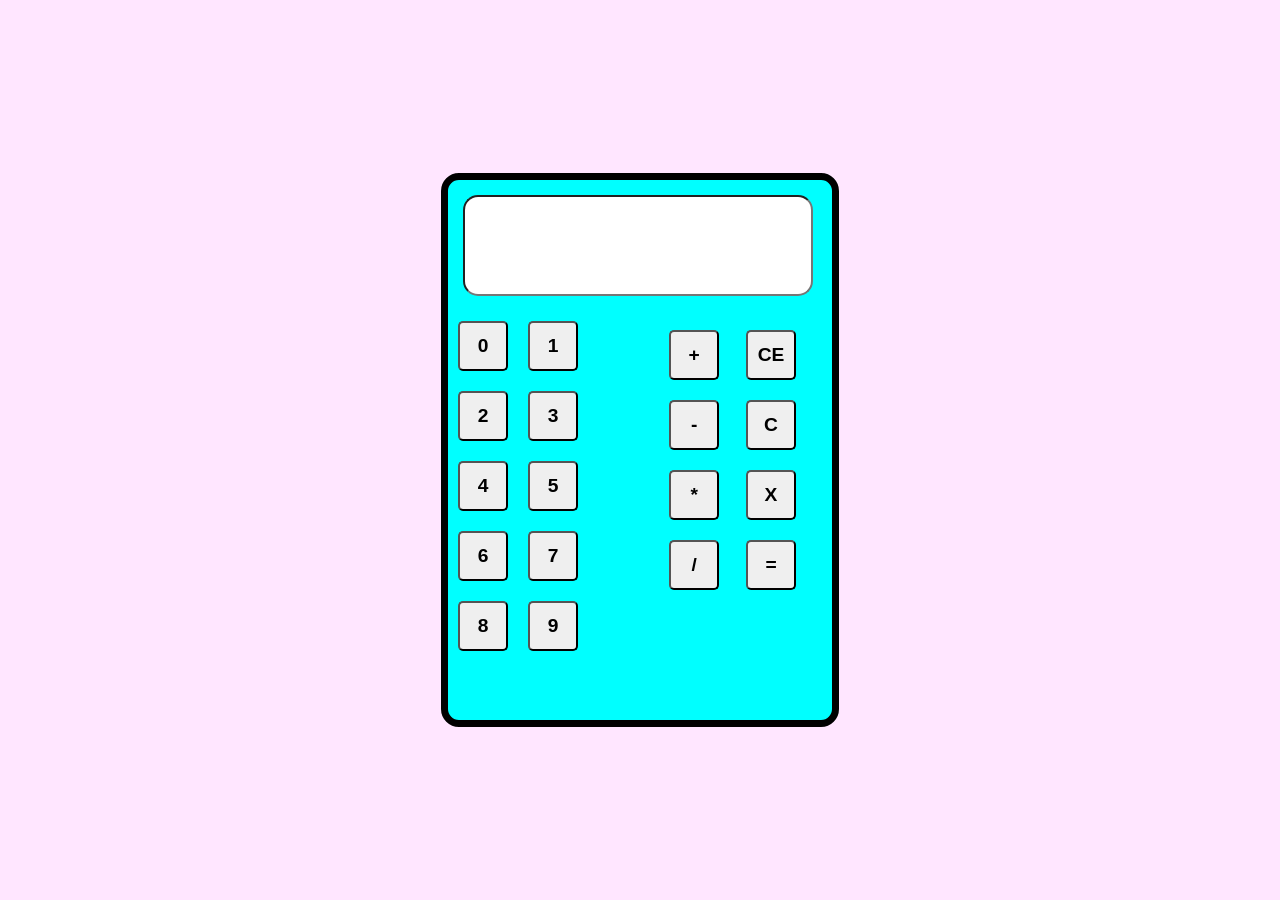
<file: Calculator/index.html>
<!DOCTYPE html>
<html>
    <head>
        <meta charset="UTF-8">
        <link rel="stylesheet" type="text/css" href="Style.css">
    </head>

    <body>
        <div id="root">
            
                <input id = "inputText" type="text" readonly/>
            
            <div id="buttons">
                <div id="numbers">

                </div>
                <div id="operations">
                    <button id="+">+</button>
                    <button id="-">-</button>
                    <button id="*">*</button>
                    <button id="/">/</button>
                </div>
                <div id="moreOperations">
                    <button id="CE">CE</button>
                    <button id="C">C</button>
                    <button id="X">X</button>
                    <button id="=">=</button>
                </div>
            </div>
        </div>
        <script src="ScriptJS.js"></script>
    </body>
</html>
</file>
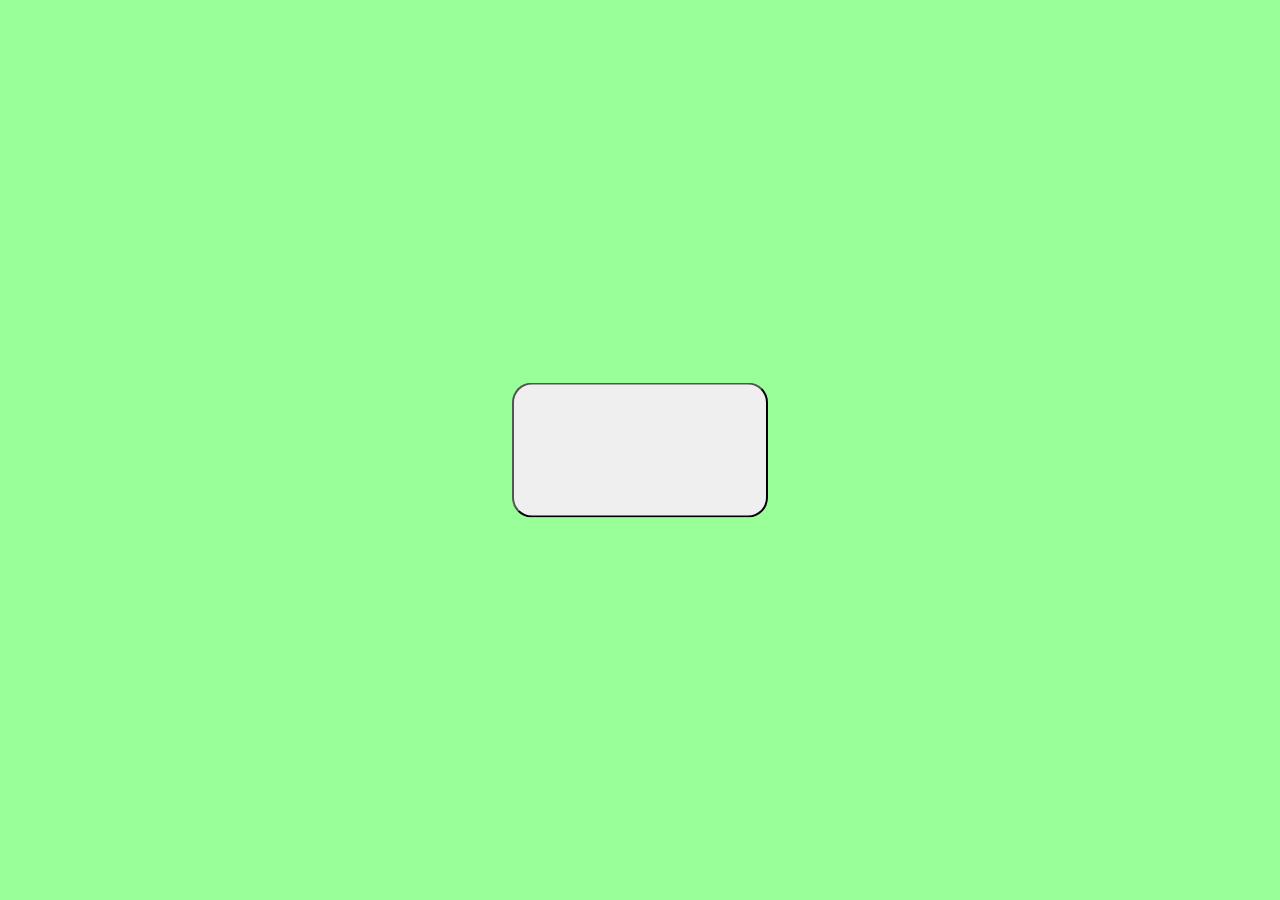
<file: SlideShow/index.html>
<!DOCTYPE html>
<html>
    <head>
        <meta charset="UTF-8">
        <link rel="stylesheet" type="text/css" href="Style.css">
    </head>

    <body>
        <div id="slide">
            
        </div>
        
        <button id="Back" class="BCButtons"><img src="Images/LeftPoint.png" /></button>
        <button id="Continue" class="BCButtons"><img src="Images/RightPoint.png" /></button>

        <script src="slideContext.js"></script>
        <script src="Script.js"></script>
    </body>
</html>
</file>
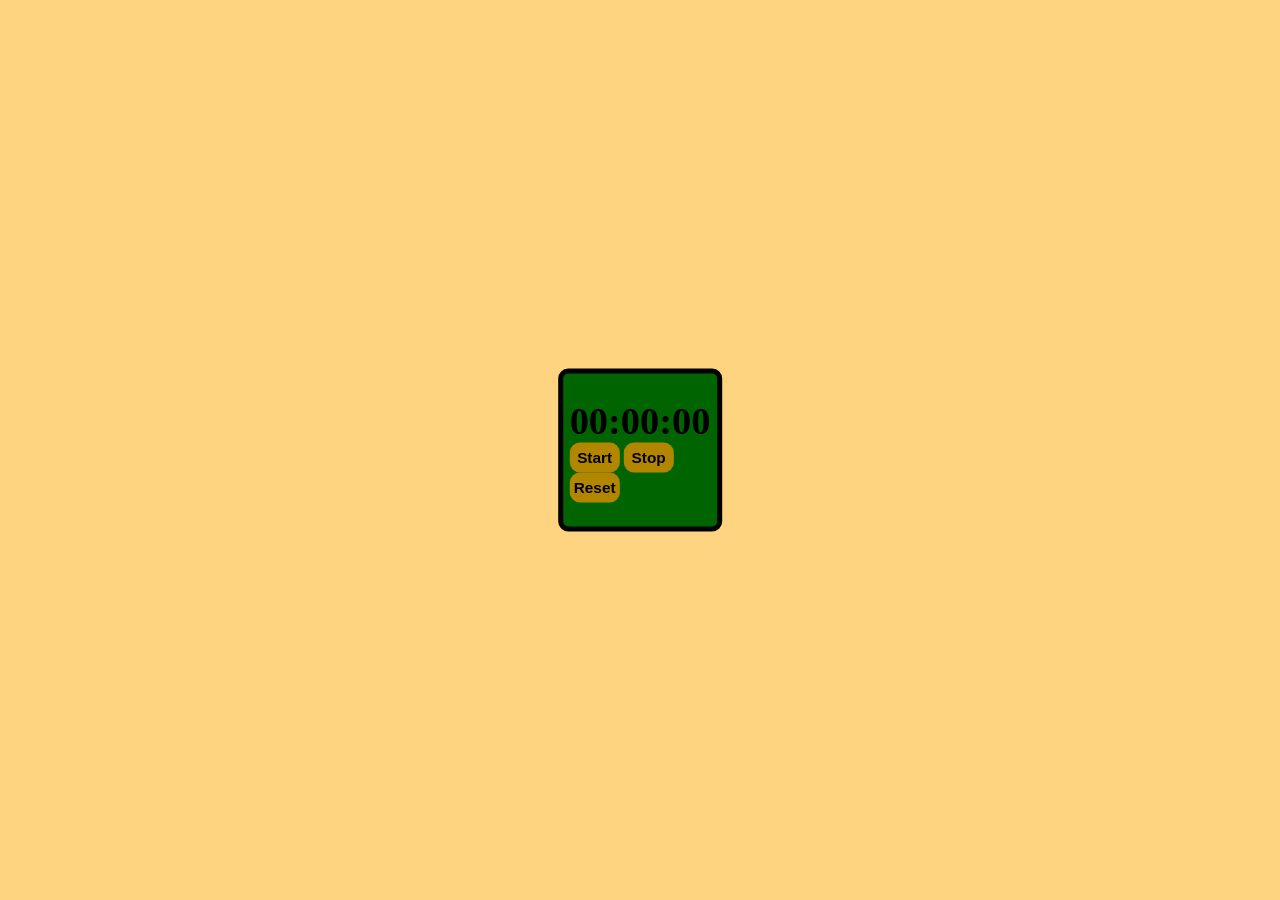
<file: StopWatch/index.html>
<!DOCTYPE html>
<html>
    <head>
        <meta charset="UTF-8">
        <link rel="stylesheet" type="text/css" href="Style.css">
    </head>
    <body>
        <div class="root">
            <div class="rootChild">
            <h2 id="Timer">00:00:00</h2>
            <button id="Start">Start</button>
            <button id="Stop">Stop</button>
            <button id="Reset">Reset</button>
            </div>
        </div>

        <script src="ScriptJS.js"></script>
    </body>
</html>
</file>
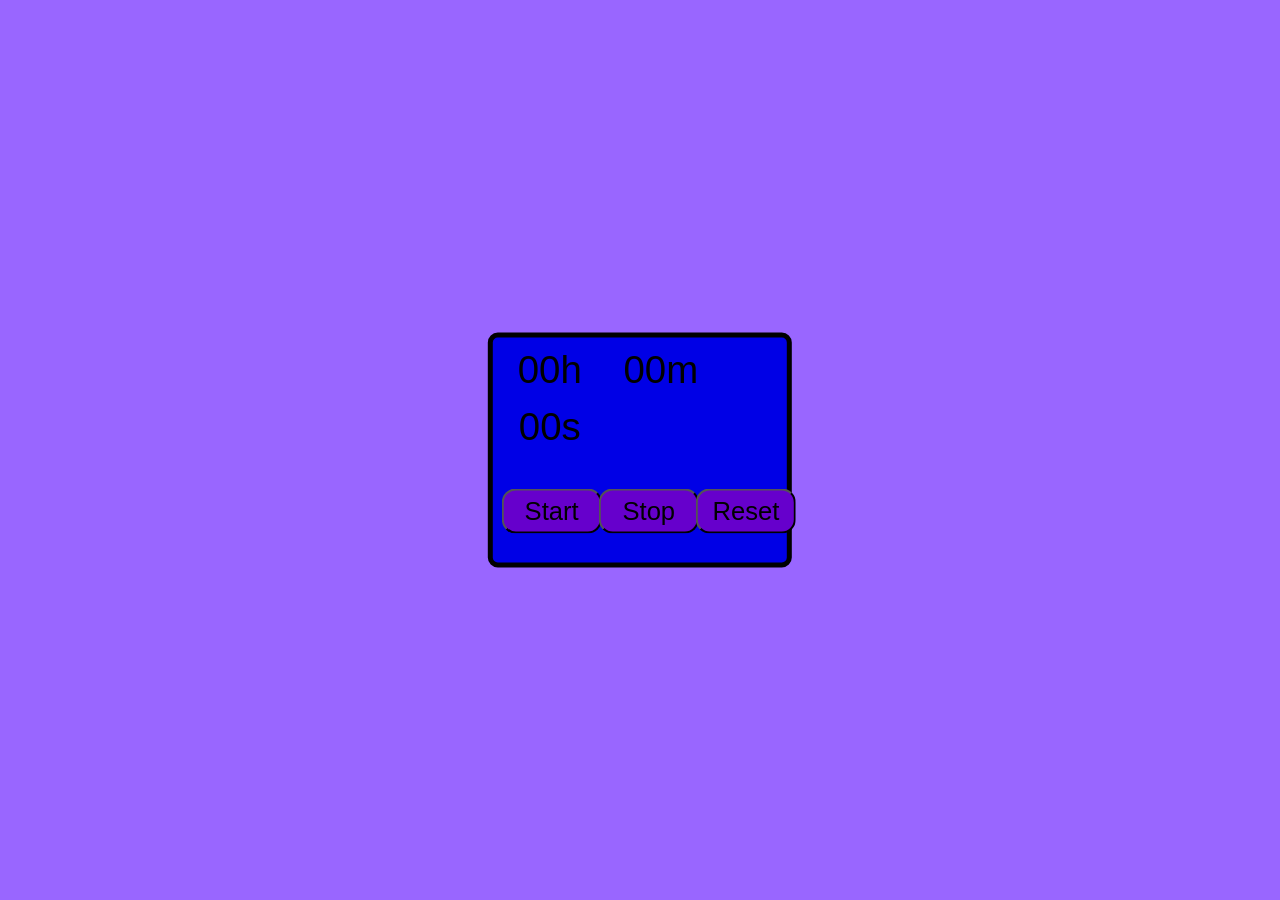
<file: Timer/index.html>
<!DOCTYPE html>
<html>
    <head>
        <meta charset="UTF-8">
        <link rel="stylesheet" type="text/css" href="Style.css">
    </head>

    <body>
        <div id="root">
            <div id="Timer">
                <div id="TimerText">
                    <button id="hours">00h</button>
                    <button id="minutes">00m</button>
                    <button id="seconds">00s</button>
                </div>
                <button id="start">Start</button>
                <button id="stop">Stop</button>
                <button id="reset">Reset</button>
            </div>
        </div>
        <script src="ScriptJS.js"></script>
    </body>
</html>
</file>
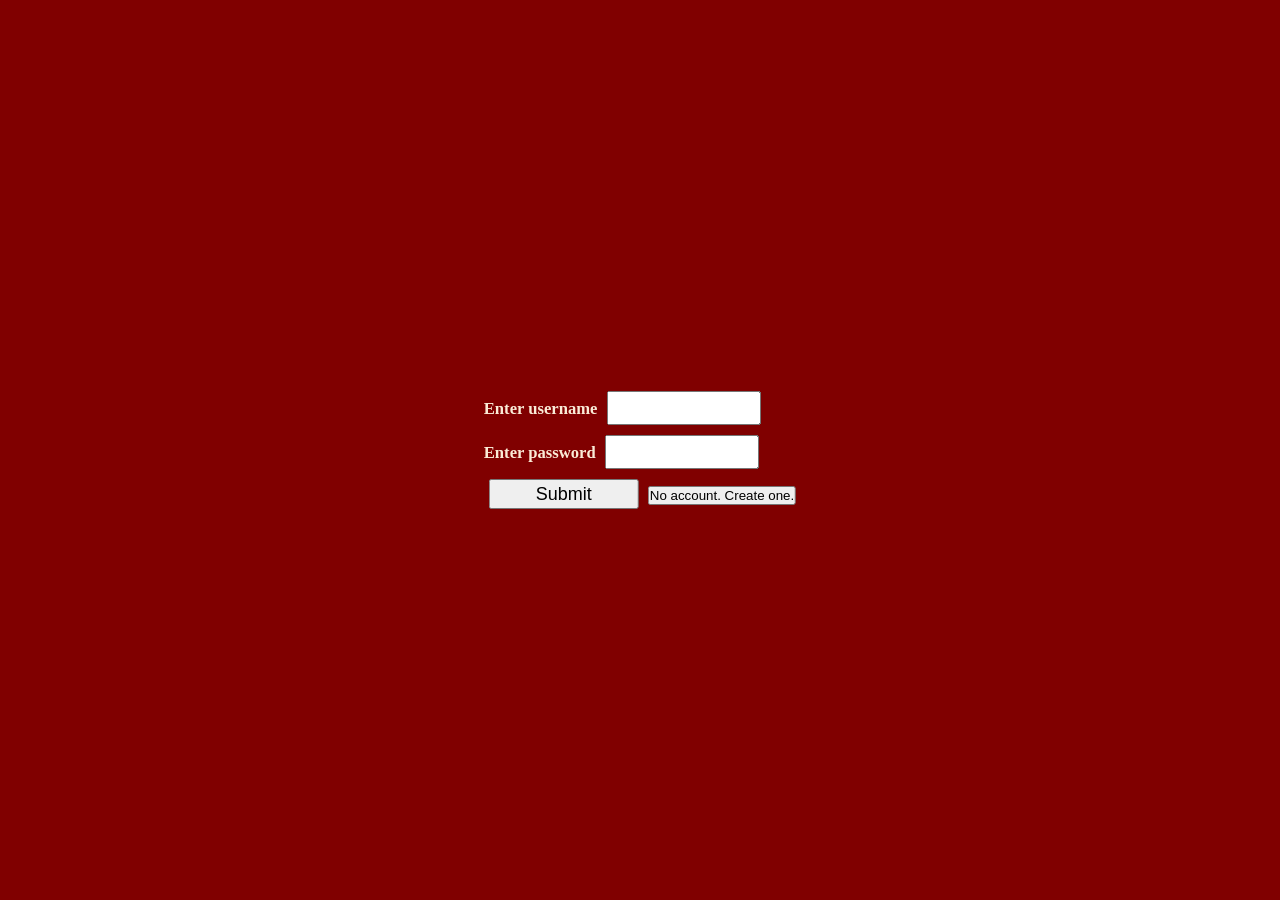
<file: LoginForm/File.html>
<!DOCTYPE html>
<html>
    <head>
        <meta charset="UTF-8">
        <link rel="stylesheet" type="text/css" href="Style.css">
    </head>

    <body>
    <section id="LoginSection">
        <div id="LoginDiv">
        <label>Enter username</label>
        <input id="Username" type="text">
        <br>
        <label>Enter password</label>
        <input id="Password" type="password">
        <br>
        <input id="Send_Data" type="submit">
        <button id="GoToNewAcountSettings">No account. Create one.</button>
    </div>
    </section>
    
    <section id="AfterLoginSection" hidden>
    <div>
        <label id="Welcome"></label>
        <p>You successfully loged in</p>
    </div>
    </section>
    
    <section id="NewAccountSection" hidden>
    <div id="NewAccountDiv">
        <label>Enter new username</label>
        <input id="NewUsername" type="text">
        <br>
        <label>Enter new password</label>
        <input id="NewPassword" type="password">
        <br>
        <label>Confirm your password</label>
        <input id="ConfirmPassword" type="password">
        <br>
        <label>Write your name</label>
        <input id="NameTextField" type="text">
        <br>
        <input id="Set_New_Data" type="submit">
    </div>
    </section>

    <script src="jquery-3.1.1.min.js"></script>
    <script src="LoginForm.js"></script>
    </body>
</html>
</file>
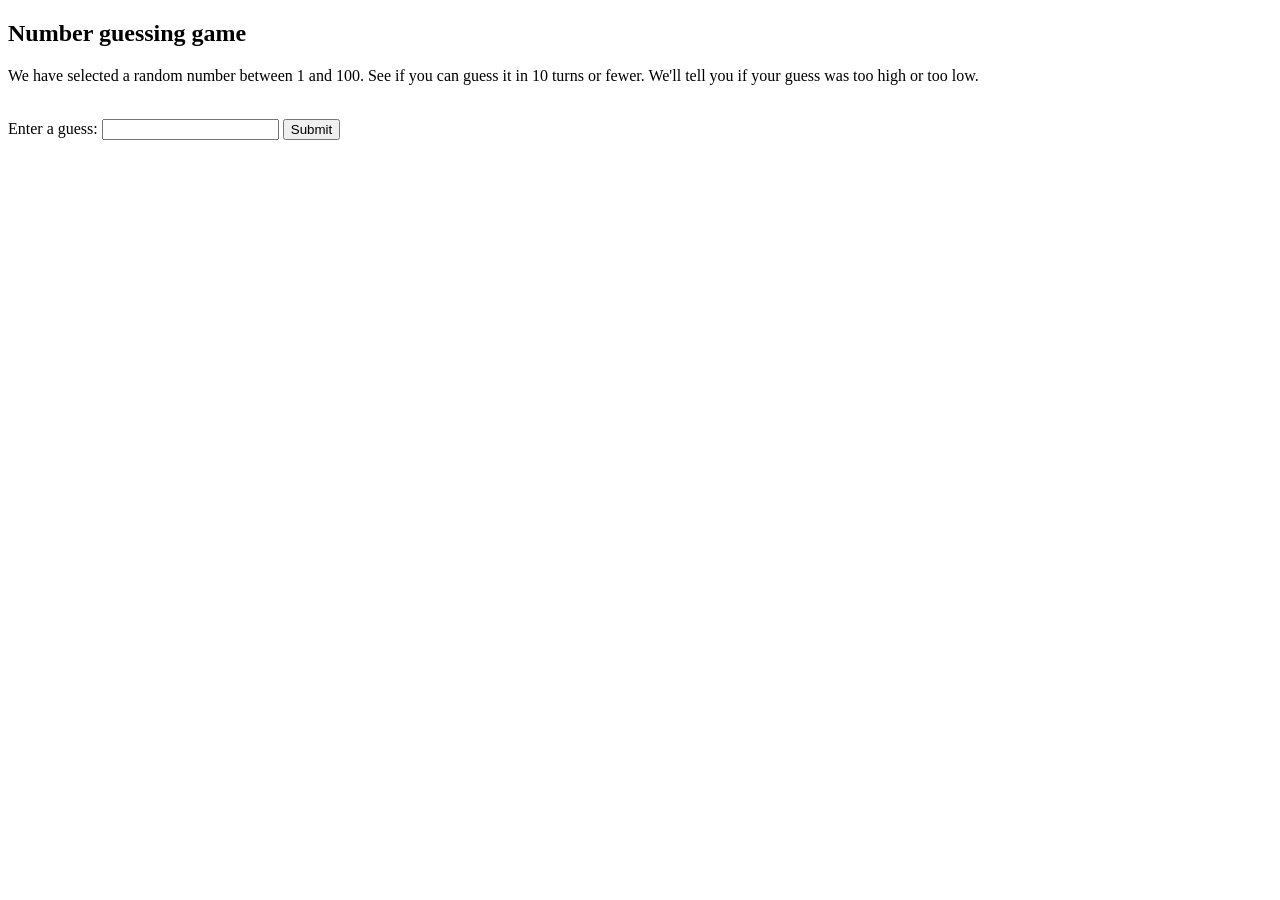
<file: RandomGuessNumber/index2.html>
<!DOCTYPE html>
<html>
    <head>
        <meta charset="UTF-8">
    </head>

    <body>
    <section id="Game">
        <h1>Number guessing game</h1>
        <p>We have selected a random number between 1 and 100. 
            See if you can guess it in 10 turns or fewer. 
            We'll tell you if your guess was too high or too low.</p>
        <br>
        <label>Enter a guess: </label>
        <input type="text" id="TextField">
        <input type="submit" id="Submit">
    </section>
        <script src="RandomGuessNumber.js"></script>
    </body>
</html>
</file>
<file: Calculator/Style.css>
* {
    margin: 0;
    padding: 0;
}

body {
    background-color: #ffe6ff;
}

input {
    width: 90%;
    height: 18%;
    margin: 15px;
    align-self: center;
    border-radius: 15px;
    font-size: 3vmax;
    font-family: 'Times New Roman', Times, serif;
}

#root {
    position: absolute;
    top: 50%;
    left: 50%;
    transform: translate(-50%, -50%);
    width:30%;
    height: 60%;
    background-color: aqua;
    border: 7px solid black;
    border-radius: 18px;
}

#numbers {
    position: relative;
    width: 50%;
    height: 40vh;
}

#numbers > button {
    margin: 10px;
    display: inline-block;
}

button {
    width: 50px;
    height: 50px;
    border-radius: 5px;
    font-weight: bold;
    font-size: 1.5vmax;
}

#operations {
    position: absolute;
    top: 26%;
    left: 55%;
    width: 60px;
    height: 250px;
}

#operations > button {
    display: inline-block;
    margin: 10px;
}

#moreOperations {
    position: absolute;
    top: 26%;
    left: 75%;
    width: 60px;
    height: 180px;
}

#moreOperations > button {
    margin: 10px;
}
</file>
<file: SlideShow/Style.css>
* {
    margin: 0;
    padding: 0;
}

body {
    background-color: #99ff99;
}

#slide {
    width: 50%;
    height: 65%;
    position: absolute;
    top: 40%;
    left: 50%;
    transform: translate(-50%, -50%);
    background-repeat: no-repeat;
	background-position: center;
	background-size: cover;
	background-attachment: fixed;
    border: 7px solid black;
    border-radius: 12px; 
}

.slideApearence {
    animation: slideApearence 3s ease;
}

@keyframes slideApearence {
    0% {
        left: -10%;
        top: 50%;
        width: 10%;
        height: 15%;
    }
    50% {
        left: 10%;
        top: 45%;
        width: 3%;
        height: 4%;
    }
    100% {
        left: 50%;
        top: 40%;
        width: 50%;
        height: 65%;
    }
}

.slideGoAway {
    animation: slideGoAway 3s ease;
}

@keyframes slideGoAway {
    0% {
        left: 50%;
        top: 40%;
        width: 50%;
        height: 65%;
    }
    50% {
        left: 90%;
        top: 45%;
        width: 3%;
        height: 4%;
    }
    100% {
        left: 110%;
        top: 50%;
        width: 10%;
        height: 15%;
    }
}

#Header {
    position: relative;
    text-align: left;
    font-size: 3.2vmax;
    left: 10%;
    margin: 7px;
    padding: 2px;
    letter-spacing: 1.8px;
    font-weight: bold;
    font-family: 'Franklin Gothic Medium', 'Arial Narrow', Arial, sans-serif;
}

#context {
    position: relative;
    top: 30%;
    left: 5%;
    font-size: 1.8vmax;
    font-family: 'Times New Roman', Times, serif;
    text-shadow: 4px black;
}

button > img {
    width: 100%;
    height: 100%;
}

.BCButtons {
    position: absolute;
    width: 10%;
    height: 20%;
    border-radius: 15px;
    background-color: #80bfff;
    border: 4px solid black;
}

.buttons :hover {
    background-color: #1a8cff;
}

#Back {
    top: 77%;
    left: 5%;
}

.backButtonAnimation {
    animation: moveDownOnBack 3s ease;
}

@keyframes moveDownOnBack {
    0% {
        width: 3%;
        height: 5%;
        top: 57%;
        left: 15%;
    }
    50% {
        width: 5%;
        height: 10%;
        top: 80%;
        left: 12%;
    }
    100% {
        width: 10%;
        height: 20%;
        top: 77%;
        left: 5%;
    }
}

#Continue {
    top: 77%;
    left: 85%;
}

.continueButtonAnimation {
    animation: moveDownOnContinue 3s ease;
}

@keyframes moveDownOnContinue {
    0% {
        width: 3%;
        height: 5%;
        top: 57%;
        left: 75%;
    }
    50% {
        width: 5%;
        height: 10%;
        top: 80%;
        left: 78%;
    }
    100% {
        width: 10%;
        height: 20%;
        top: 77%;
        left: 85%;
    }
}

#startButton {
    position: absolute;
    top: 50%;
    left: 50%;
    transform: translate(-50%, -50%);
    width: 20%;
    height: 15%;
    border-radius: 20px;
}
</file>
<file: StopWatch/Style.css>
* {
    margin: 0;
    padding: 0;
}

body {
    background-color: #ffd480;
}

.root {
    position: absolute;
    top: 50%;
    left: 50%;
    transform: translate(-50%, -50%);
    border: 5px solid black;
    border-radius: 10px;
    background-color: darkgreen;
    width: 12%;
    height: 17%;
}

.root > .rootChild {
    position: absolute;
    top: 50%;
    left: 50%;
    transform: translate(-50%, -50%);
}

#Timer {
    font-size: 3vmax;
}

.rootChild > button {
    background-color: #b38600;
    border: none;
    border-radius: 10px;
    width: 50px;
    height: 30px;
    font-size: 1.2vmax;
    font-weight: bold;
}

.rootChild > button:hover {
    background-color: #3366ff;
}
</file>
<file: Timer/Style.css>
* {
    margin: 0;
    padding: 0;
}

body {
    background-color: #9966ff;
}

#root {
    position: absolute;
    top: 50%;
    left: 50%;
    transform: translate(-50%, -50%);
    width: 23%;
    height: 25%;
    border: 5px solid black;
    border-radius: 10px;
    background-color: #0000e6;
}

#TimerText > button {
    margin-top: 7px;
    margin-left: 7px;
    width: 100px;
    height: 50px;
    font-size: 3vmax;
    background-color: transparent;
    border: none;
}

#TimerText > button:hover {
    background-color: rgba(255, 255, 255, 0.2);
}

#Timer > button {
    position: absolute; 
    width: 100px;
    height: 45px;
    font-size: 2vmax;
    border-radius: 14px;
    background-color: #6600cc;
}

#Timer > button:hover {
    background-color: #b366ff;
}

#start {
    top: 67%;
    left: 3%;
}   

#stop {
    top: 67%; 
    left: 36%;
}

#reset {
    top: 67%;
    left: 69%;
}

#menuForTime {
    width: 60px;
    height: 25px;
    background-color: burlywood;
    border-radius: 10px;
    position: absolute;
    transform: translateX(190%);
}
</file>
<file: LoginForm/Style.css>
* {
    margin: 0;
    padding: 0;
}

section {
    position: absolute;
    width: 100%;
    height: 100%;
}

section > div {
    position: absolute;
    top: 50%;
    left: 50%;
    transform: translate(-50%, -50%);
}

section > div > label {
    font-size: 1.3vmax;
    font-family: 'Times New Roman', Times, serif;
    font-weight: bold;
    color: antiquewhite;
}

input {
    width: 150px;
    height: 30px;
    margin: 5px;
    font-size: large;
}

#LoginSection {
    background-color: #800000;
}

#AfterLoginSection {
    background-color: #008000;
}

#NewAccountSection {
    background-color: #9900ff;
}
</file>
